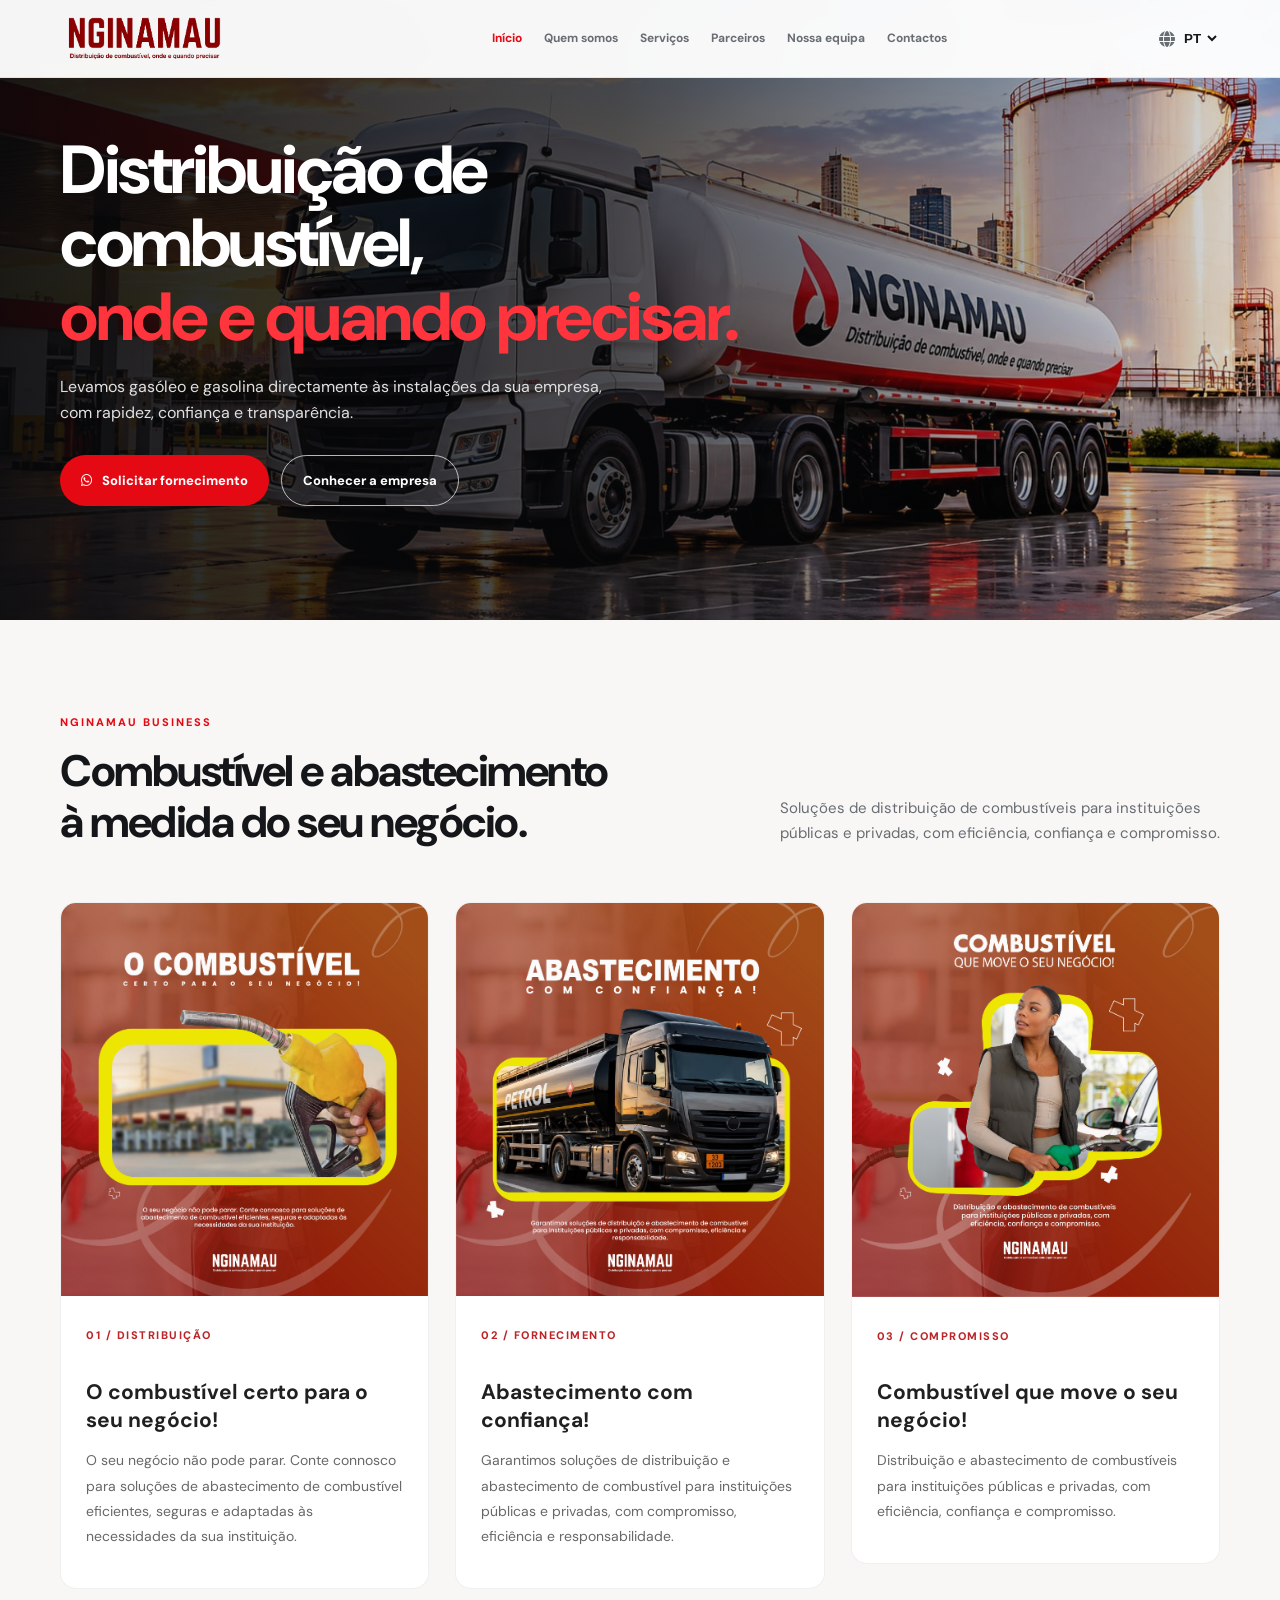
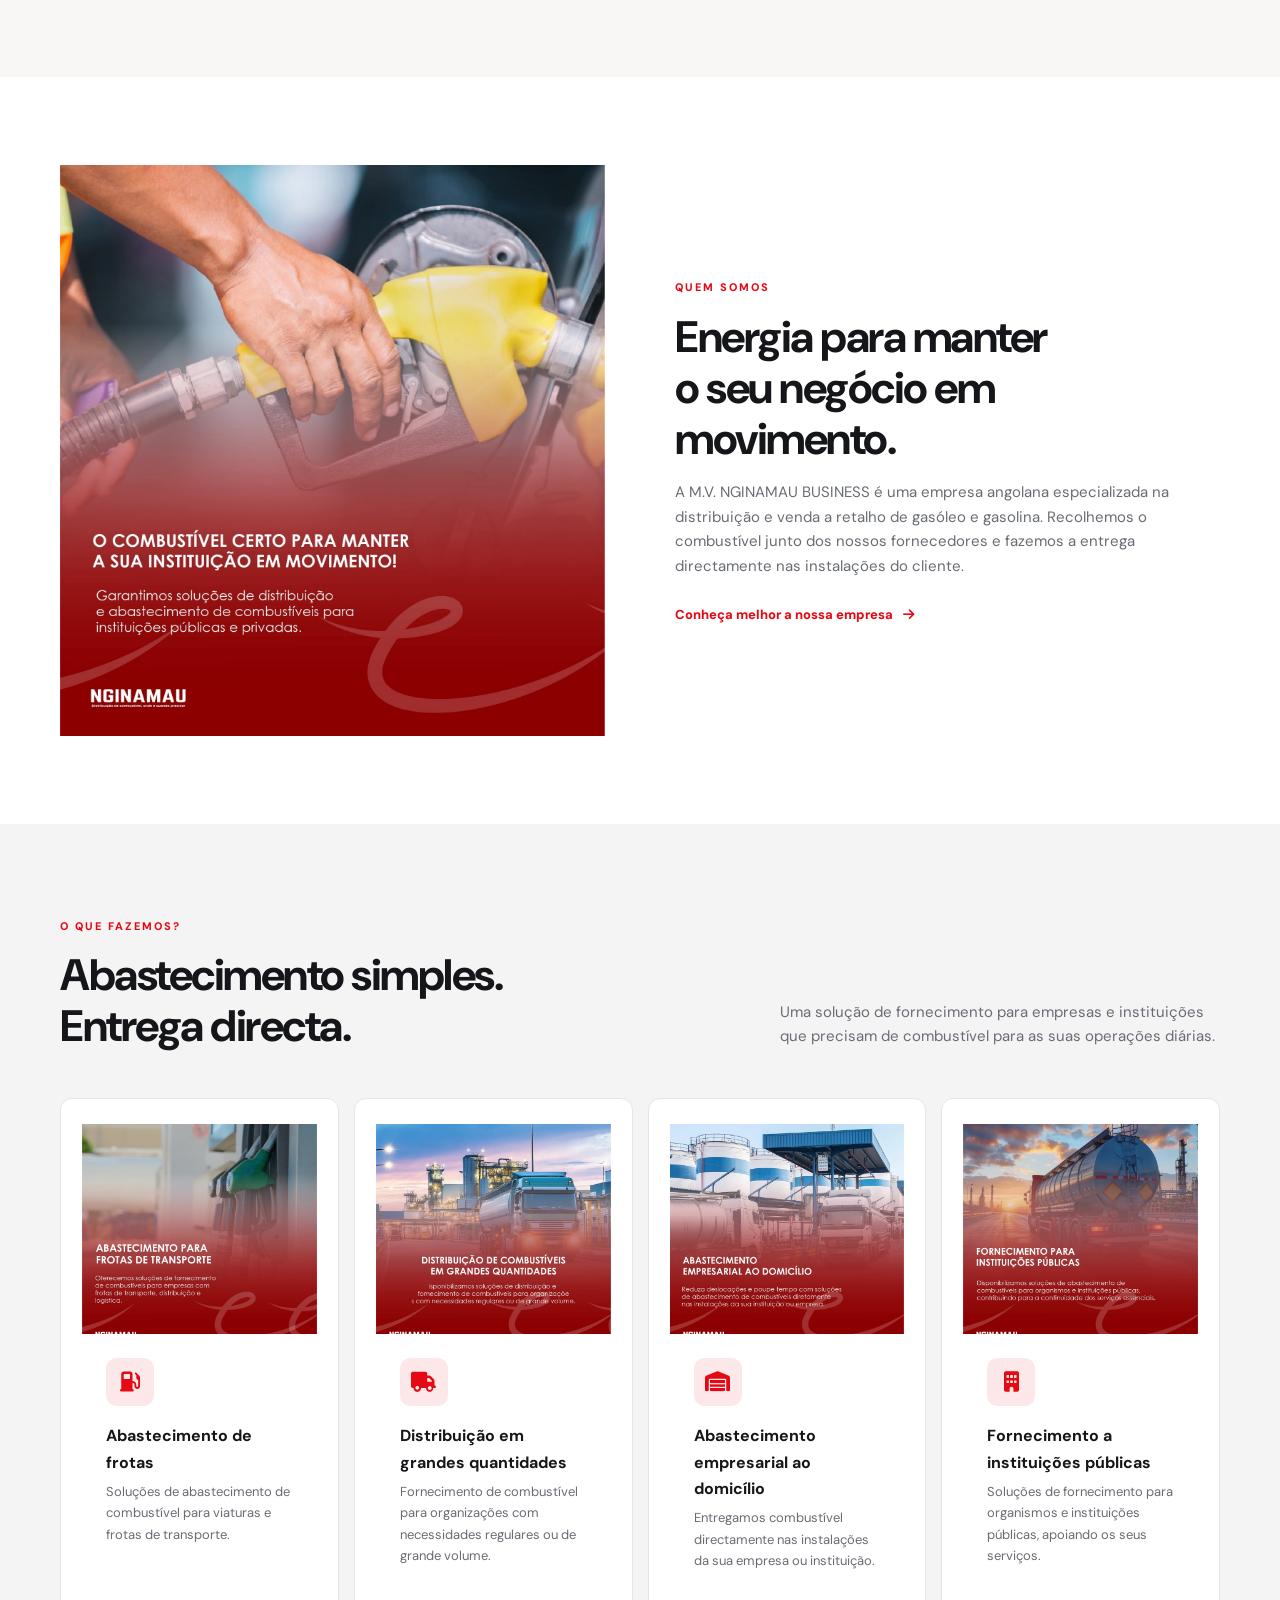
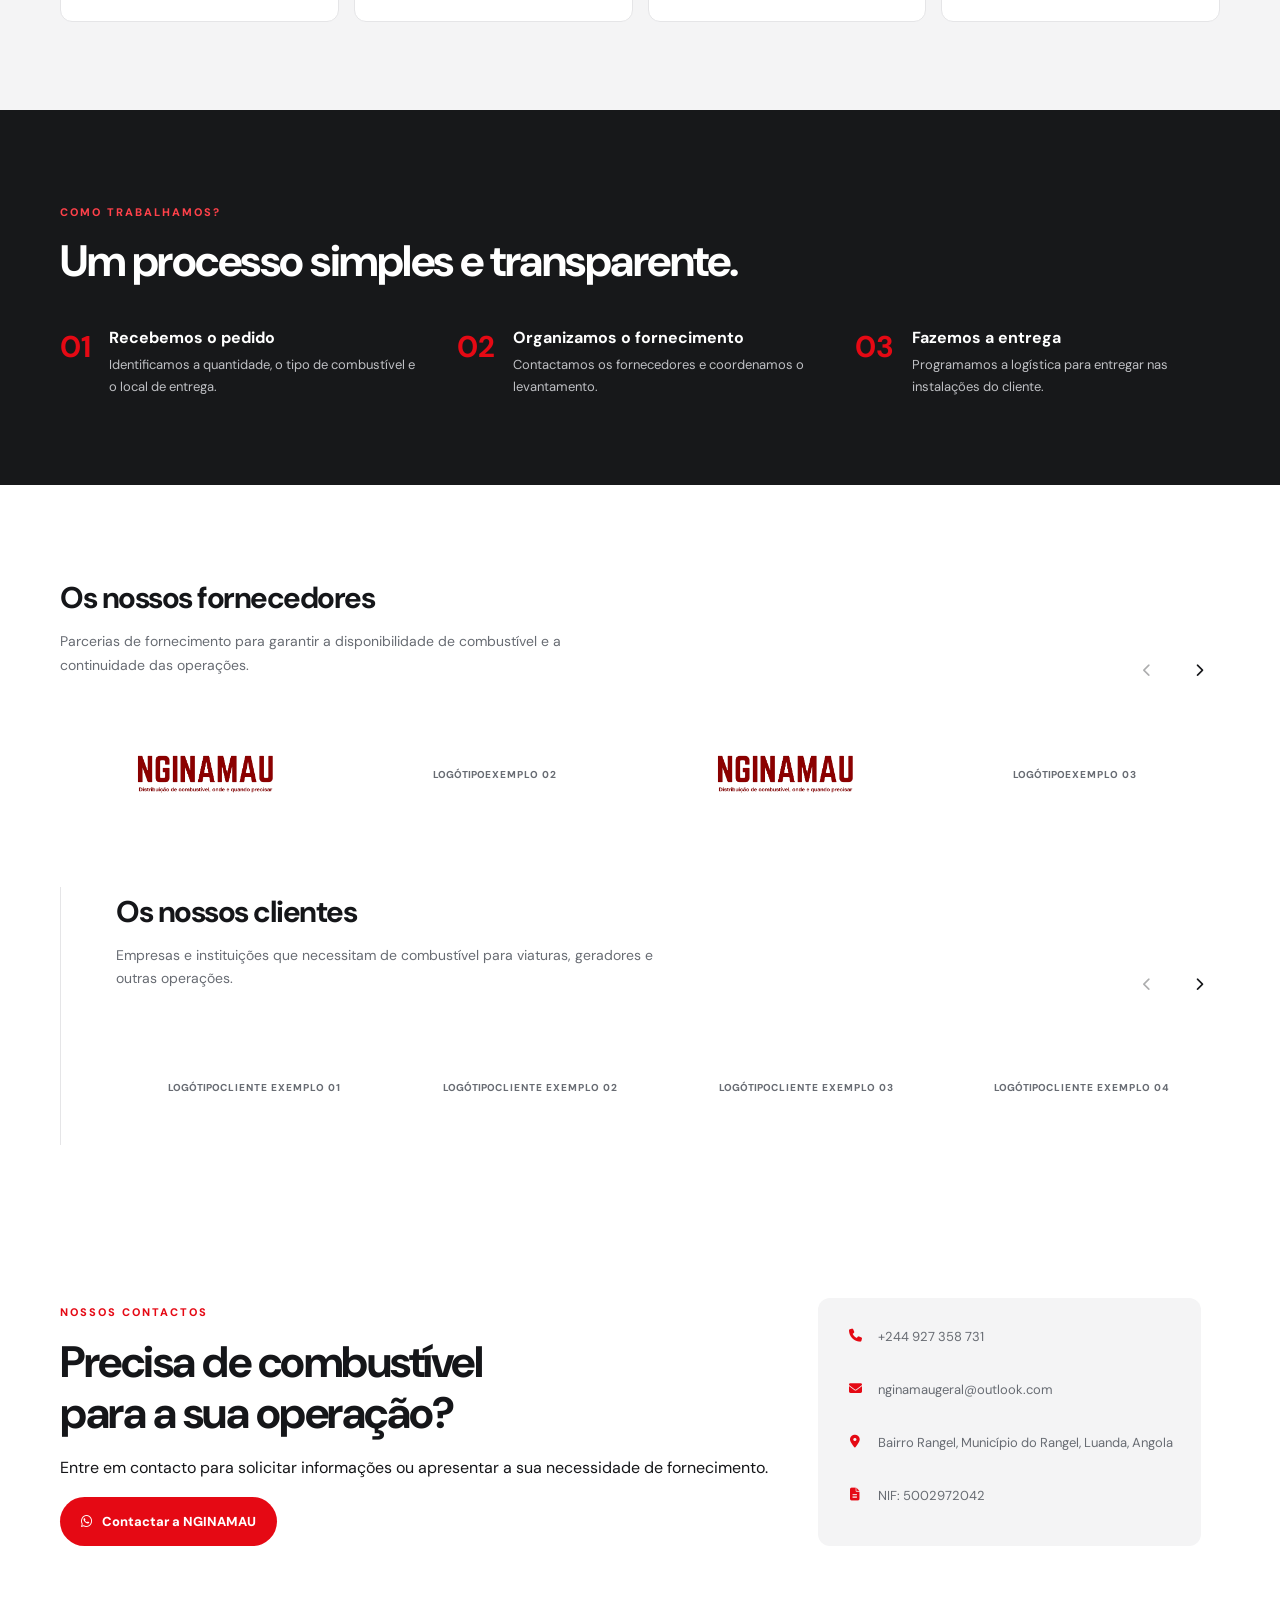
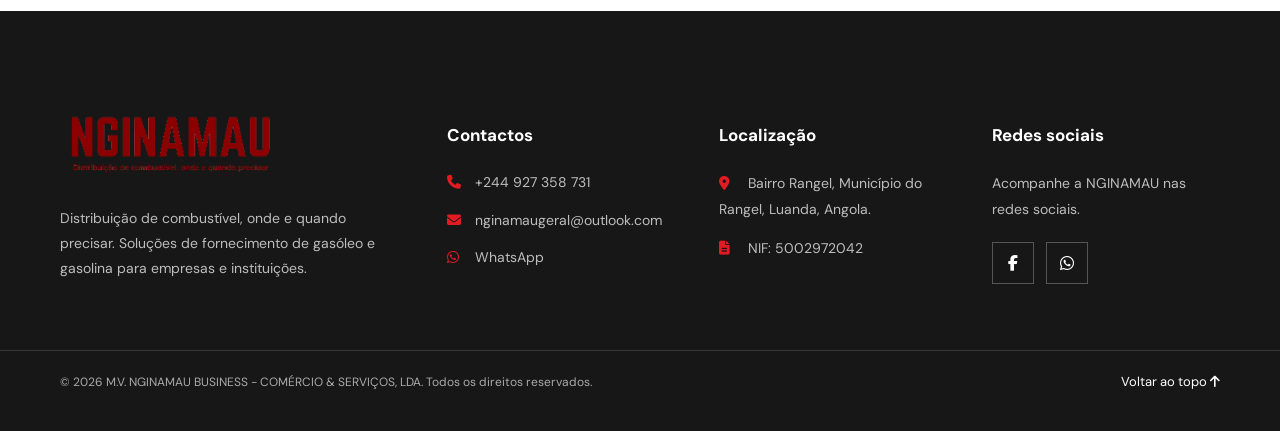
<file: index.html>
<!DOCTYPE html>
<html lang="pt">

<head>
  <meta charset="UTF-8">
  <meta name="viewport" content="width=device-width, initial-scale=1.0">
  <meta name="description" content="NGINAMAU — Distribuição de combustível, onde e quando precisar.">
  <title>NGINAMAU | Início</title>
  <link rel="preconnect" href="https://fonts.googleapis.com">
  <link rel="preconnect" href="https://fonts.gstatic.com" crossorigin>
  <link href="https://fonts.googleapis.com/css2?family=DM+Sans:wght@400;500;600;700;800&display=swap" rel="stylesheet">
  <link rel="stylesheet" href="https://cdnjs.cloudflare.com/ajax/libs/font-awesome/6.7.2/css/all.min.css">
  <link href="https://fonts.googleapis.com/css2?family=Noto+Sans+Arabic:wght@400;500;600;700;800&display=swap"
    rel="stylesheet">
  <link rel="stylesheet" href="css/styles.css">
</head>

<body>
  <div id="site-header"></div>
  <main>
    <section class="hero" id="inicio">
      <div class="hero-shade"></div>
      <div class="container hero-content">
        <h1>Distribuição de combustível,<br><em>onde e quando precisar.</em></h1>
        <p>Levamos gasóleo e gasolina directamente às instalações da sua empresa, com rapidez, confiança e
          transparência.</p>
        <div class="hero-actions">
          <a class="btn btn-red" href="https://wa.me/244927358731" target="_blank" rel="noopener"><i
              class="fa-brands fa-whatsapp"></i> Solicitar fornecimento</a>
          <a class="btn btn-outline" href="sobre.html">Conhecer a empresa</a>
        </div>
      </div>
    </section>

    <section class="section campaigns-section" id="campanhas">
      <div class="container">

        <div class="section-heading campaigns-heading">
          <div>
            <span class="kicker">NGINAMAU BUSINESS</span>
            <h2>Combustível e abastecimento<br>à medida do seu negócio.</h2>
          </div>

          <p>
            Soluções de distribuição de combustíveis para instituições
            públicas e privadas, com eficiência, confiança e compromisso.
          </p>
        </div>

        <div class="campaigns-grid">

          <article class="campaign-card">
            <div class="campaign-image">
              <img src="assets/campanhas/combustivel-certo.jpeg" alt="O combustível certo para o seu negócio"
                loading="lazy">
            </div>

            <div class="campaign-info">
              <span class="campaign-number">01 / DISTRIBUIÇÃO</span>

              <h3>O combustível certo para o seu negócio!</h3>

              <p>
                O seu negócio não pode parar. Conte connosco para
                soluções de abastecimento de combustível eficientes,
                seguras e adaptadas às necessidades da sua instituição.
              </p>
            </div>
          </article>

          <article class="campaign-card">
            <div class="campaign-image">
              <img src="assets/campanhas/abastecimento-confianca.jpeg" alt="Abastecimento com confiança" loading="lazy">
            </div>

            <div class="campaign-info">
              <span class="campaign-number">02 / FORNECIMENTO</span>

              <h3>Abastecimento com confiança!</h3>

              <p>
                Garantimos soluções de distribuição e abastecimento
                de combustível para instituições públicas e privadas,
                com compromisso, eficiência e responsabilidade.
              </p>
            </div>
          </article>

          <article class="campaign-card">
            <div class="campaign-image">
              <img src="assets/campanhas/combustivel-movimento.jpeg" alt="Combustível que move o seu negócio"
                loading="lazy">
            </div>

            <div class="campaign-info">
              <span class="campaign-number">03 / COMPROMISSO</span>

              <h3>Combustível que move o seu negócio!</h3>

              <p>
                Distribuição e abastecimento de combustíveis para
                instituições públicas e privadas, com eficiência,
                confiança e compromisso.
              </p>
            </div>
          </article>

        </div>

      </div>
    </section>

    <section class="section intro-section">
      <div class="container two-col intro-layout">

        <div class="intro-image">
          <img src="assets/institucional/abastecimento.jpeg" alt="Operação de abastecimento de combustível"
            loading="lazy">
        </div>

        <div class="intro-copy">
          <span class="kicker">QUEM SOMOS</span>

          <h2>Energia para manter<br>o seu negócio em movimento.</h2>

          <p>
            A M.V. NGINAMAU BUSINESS é uma empresa angolana
            especializada na distribuição e venda a retalho de
            gasóleo e gasolina. Recolhemos o combustível junto dos
            nossos fornecedores e fazemos a entrega directamente
            nas instalações do cliente.
          </p>

          <a class="text-link" href="sobre.html">
            Conheça melhor a nossa empresa
            <i class="fa-solid fa-arrow-right"></i>
          </a>
        </div>

      </div>
    </section>

    <section class="section soft-section" id="servicos">
      <div class="container">
        <div class="section-heading">
          <div><span class="kicker">O que fazemos?</span>
            <h2>Abastecimento simples.<br>Entrega directa.</h2>
          </div>
          <p>Uma solução de fornecimento para empresas e instituições que precisam de combustível para as suas operações
            diárias.</p>
        </div>
        <div class="cards-grid four">
          <article class="info-card service-card">
            <div class="service-image">
              <img
                src="assets/servicos/frotas.jpeg"
                alt="Abastecimento de combustível para frotas"
                loading="lazy">
            </div>

            <div class="service-content">
              <span class="icon-box">
                <i class="fa-solid fa-gas-pump"></i>
              </span>

              <h3>Abastecimento de frotas</h3>

              <p>
                Soluções de abastecimento de combustível para
                viaturas e frotas de transporte.
              </p>
            </div>
          </article>

          <article class="info-card service-card">
            <div class="service-image">
              <img
                src="assets/servicos/grandes-quantidades.jpeg"
                alt="Distribuição de combustível em grandes quantidades"
                loading="lazy">
            </div>

            <div class="service-content">
              <span class="icon-box">
                <i class="fa-solid fa-truck"></i>
              </span>

              <h3>Distribuição em grandes quantidades</h3>

              <p>
                Fornecimento de combustível para organizações
                com necessidades regulares ou de grande volume.
              </p>
            </div>
          </article>

          <article class="info-card service-card">
            <div class="service-image">
              <img
                src="assets/servicos/abastecimento-domicilio.jpeg"
                alt="Abastecimento empresarial nas instalações do cliente"
                loading="lazy">
            </div>

            <div class="service-content">
              <span class="icon-box">
                <i class="fa-solid fa-warehouse"></i>
              </span>

              <h3>Abastecimento empresarial ao domicílio</h3>

              <p>
                Entregamos combustível directamente nas
                instalações da sua empresa ou instituição.
              </p>
            </div>
          </article>

          <article class="info-card service-card">
            <div class="service-image">
              <img
                src="assets/servicos/instituicoes-publicas.jpeg"
                alt="Transporte de combustível para instituições públicas"
                loading="lazy">
            </div>

            <div class="service-content">
              <span class="icon-box">
                <i class="fa-solid fa-building"></i>
              </span>

              <h3>Fornecimento a instituições públicas</h3>

              <p>
                Soluções de fornecimento para organismos
                e instituições públicas, apoiando os seus serviços.
              </p>
            </div>
          </article>

        </div>
      </div>
    </section>

    <section class="section process-section">
      <div class="container">
        <span class="kicker kicker-light">Como trabalhamos?</span>
        <h2>Um processo simples e transparente.</h2>
        <div class="steps-grid">
          <article><b>01</b>
            <div>
              <h3>Recebemos o pedido</h3>
              <p>Identificamos a quantidade, o tipo de combustível e o local de entrega.</p>
            </div>
          </article>
          <article><b>02</b>
            <div>
              <h3>Organizamos o fornecimento</h3>
              <p>Contactamos os fornecedores e coordenamos o levantamento.</p>
            </div>
          </article>
          <article><b>03</b>
            <div>
              <h3>Fazemos a entrega</h3>
              <p>Programamos a logística para entregar nas instalações do cliente.</p>
            </div>
          </article>
        </div>
      </div>
    </section>


    <section class="section partners-section" id="parceiros">
      <div class="container">
        <div class="partner-panel">
          <div class="carousel-heading">
            <div>
              <h2>Os nossos fornecedores</h2>
              <p>
                Parcerias de fornecimento para garantir a disponibilidade
                de combustível e a continuidade das operações.
              </p>
            </div>

            <div class="carousel-controls">
              <button class="carousel-btn" data-prev aria-label="Anterior">
                <i class="fa-solid fa-chevron-left"></i>
              </button>

              <button class="carousel-btn" data-next aria-label="Seguinte">
                <i class="fa-solid fa-chevron-right"></i>
              </button>
            </div>
          </div>

          <div class="logo-carousel" data-autoplay="true">
            <div class="logo-carousel-viewport">
              <div class="logo-carousel-track">

                <div class="logo-placeholder">
                  <img src="assets/logo.png" alt="Fornecedor demonstrativo">
                </div>

                <div class="logo-placeholder">
                  LOGÓTIPO<br><small>EXEMPLO 02</small>
                </div>

                <div class="logo-placeholder">
                  <img src="assets/logo.png" alt="Fornecedor demonstrativo">
                </div>

                <div class="logo-placeholder">
                  LOGÓTIPO<br><small>EXEMPLO 03</small>
                </div>

                <div class="logo-placeholder">
                  LOGÓTIPO<br><small>EXEMPLO 04</small>
                </div>

                <div class="logo-placeholder">
                  LOGÓTIPO<br><small>EXEMPLO 05</small>
                </div>
              </div>
            </div>
          </div>
        </div>

        <div class="partner-panel clients-panel">
          <div class="carousel-heading">
            <div>
              <h2>Os nossos clientes</h2>
              <p>
                Empresas e instituições que necessitam de combustível
                para viaturas, geradores e outras operações.
              </p>
            </div>

            <div class="carousel-controls">
              <button class="carousel-btn" data-prev aria-label="Anterior">
                <i class="fa-solid fa-chevron-left"></i>
              </button>

              <button class="carousel-btn" data-next aria-label="Seguinte">
                <i class="fa-solid fa-chevron-right"></i>
              </button>
            </div>
          </div>

          <div class="logo-carousel" data-autoplay="false">
            <div class="logo-carousel-viewport">
              <div class="logo-carousel-track">

                <div class="logo-placeholder">
                  LOGÓTIPO<br><small>CLIENTE EXEMPLO 01</small>
                </div>

                <div class="logo-placeholder">
                  LOGÓTIPO<br><small>CLIENTE EXEMPLO 02</small>
                </div>

                <div class="logo-placeholder">
                  LOGÓTIPO<br><small>CLIENTE EXEMPLO 03</small>
                </div>

                <div class="logo-placeholder">
                  LOGÓTIPO<br><small>CLIENTE EXEMPLO 04</small>
                </div>

                <div class="logo-placeholder">
                  <img src="assets/logo.png" alt="Fornecedor demonstrativo">
                </div>
              </div>
            </div>
          </div>
        </div>
      </div>
    </section>


    <section class="contact-cta section" id="contactos">
      <div class="container contact-grid">
        <div class="contact-kicker">
          <span class="kicker" data-i18n="contactKicker">NOSSOS CONTACTOS</span>
          <h2 data-i18n="contactTitle">Precisa de combustível<br>para a sua operação?</h2>
          <p data-i18n="contactText">Entre em contacto para solicitar informações ou apresentar a sua necessidade de
            fornecimento.
          </p>
          <a class="btn btn-red" href="https://wa.me/244927358731" target="_blank" rel="noopener">
            <i class="fa-brands fa-whatsapp"></i>
            <span data-i18n="contactButton">Contactar a NGINAMAU</span>
          </a>
        </div>
        <div class="contact-details">
          <a href="tel:+244927358731"><i class="fa-solid fa-phone"></i><span>+244 927 358 731</span></a>
          <a href="mailto:nginamaugeral@outlook.com"><i
              class="fa-solid fa-envelope"></i><span>nginamaugeral@outlook.com</span></a>
          <div><i class="fa-solid fa-location-dot"></i><span data-i18n="address">Bairro Rangel, Município do Rangel,
              Luanda, Angola</span></div>
          <div><i class="fa-solid fa-file-lines"></i><span>NIF: 5002972042</span></div>
        </div>
      </div>
    </section>

  </main>
  <div id="site-footer"></div>
  <script src="js/layout.js"></script>
  <script src="js/main.js"></script>
  <script src="js/partners-carrossel.js"></script>
</body>

</html>
</file>
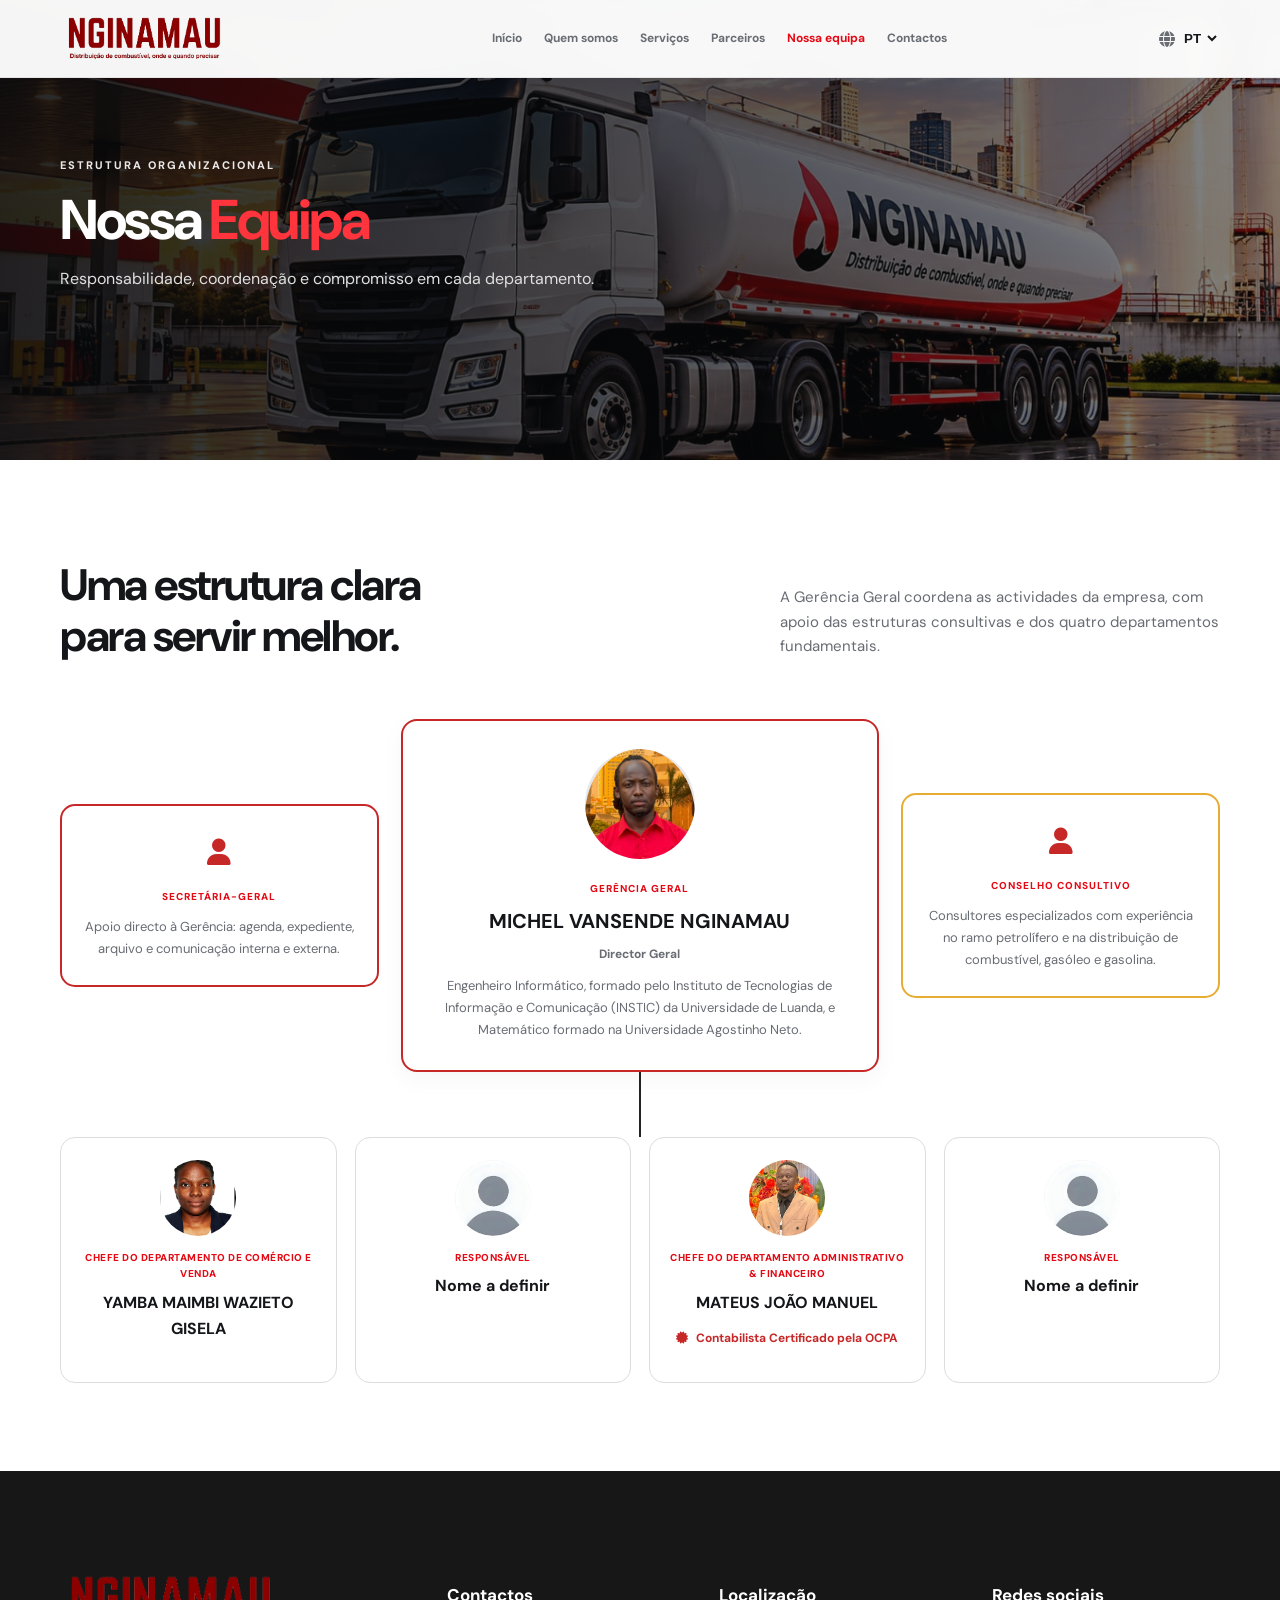
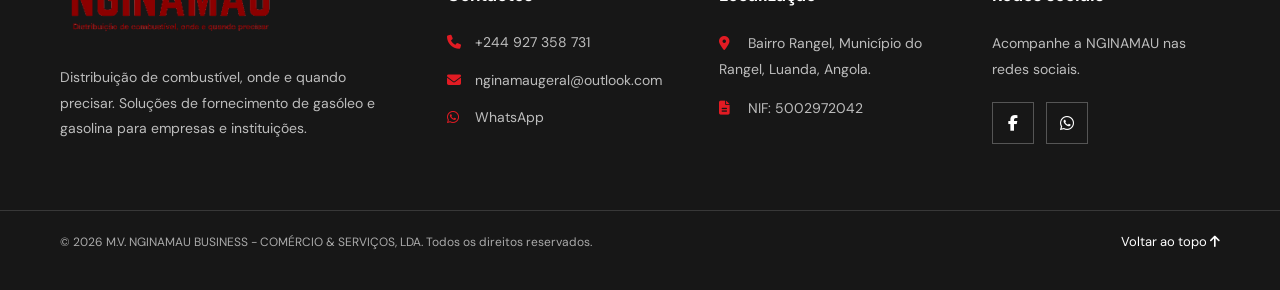
<file: equipa.html>
<!DOCTYPE html>
<html lang="pt">

<head>
  <meta charset="UTF-8">
  <meta name="viewport" content="width=device-width, initial-scale=1.0">
  <meta name="description" content="Conheça a estrutura organizacional da NGINAMAU.">
  <title>Nossa Equipa | NGINAMAU</title>

  <link rel="preconnect" href="https://fonts.googleapis.com">
  <link rel="preconnect" href="https://fonts.gstatic.com" crossorigin>
  <link href="https://fonts.googleapis.com/css2?family=DM+Sans:wght@400;500;600;700;800&display=swap" rel="stylesheet">

  <link rel="stylesheet" href="https://cdnjs.cloudflare.com/ajax/libs/font-awesome/6.7.2/css/all.min.css">
  <link href="https://fonts.googleapis.com/css2?family=Noto+Sans+Arabic:wght@400;500;600;700;800&display=swap" rel="stylesheet">
  <link rel="stylesheet" href="css/styles.css">
</head>

<body>

  <div id="site-header"></div>

  <main>

    <section class="page-hero team-hero">
      <div class="page-hero-shade"></div>

      <div class="container page-hero-content">
        <span class="eyebrow">ESTRUTURA ORGANIZACIONAL</span>
        <h1>Nossa <em>Equipa</em></h1>
        <p>Responsabilidade, coordenação e compromisso em cada departamento.</p>
      </div>
    </section>

    <section class="section">
      <div class="container">

        <div class="section-heading">
          <div>
            <h2>Uma estrutura clara<br>para servir melhor.</h2>
          </div>

          <p>
            A Gerência Geral coordena as actividades da empresa,
            com apoio das estruturas consultivas e dos quatro
            departamentos fundamentais.
          </p>
        </div>

        <div class="org-chart-new">

          <div class="org-leadership">

            <article class="org-support-card secretary-card">
                <span class="org-support-icon">
                  <i class="fa-solid fa-user"></i>
              </span>

              <span class="role-label">SECRETÁRIA-GERAL</span>

              <p>
                Apoio directo à Gerência: agenda, expediente,
                arquivo e comunicação interna e externa.
              </p>
            </article>

            <article class="team-person org-manager-card">

              <div class="team-photo">
                <img
                  src="assets/membros/michel-gerente.png"
                  alt="Michel Vansende Nginamau">
              </div>

              <div class="manager-info">
                <span class="role-label">GERÊNCIA GERAL</span>

                <h3>MICHEL VANSENDE NGINAMAU</h3>

                <p class="manager-position">
                  <strong>Director Geral</strong>
                </p>

                <p class="manager-bio">
                  Engenheiro Informático, formado pelo
                  Instituto de Tecnologias de Informação e Comunicação
                  (INSTIC) da Universidade de Luanda, e
                  Matemático formado na Universidade Agostinho Neto.
                </p>
              </div>

            </article>

            <article class="org-support-card council-card">
              <span class="org-support-icon">
                <i class="fa-solid fa-user"></i>
              </span>

              <span class="role-label">CONSELHO CONSULTIVO</span>

              <p>
                Consultores especializados com experiência no ramo
                petrolífero e na distribuição de combustível,
                gasóleo e gasolina.
              </p>
            </article>

          </div>

          <div class="org-main-connector">
            <span></span>
          </div>

          <div class="org-departments">

            <article class="department-person">

              <div class="department-content">
                <div class="team-photo">
                  <img
                    src="assets/membros/yamba-vendas.png"
                    alt="Mateus Manuel">
                </div>

                <span class="role-label">CHEFE DO DEPARTAMENTO DE COMÉRCIO E VENDA</span>

                <h3>YAMBA MAIMBI WAZIETO GISELA</h3>

              </div>
            </article>

            <article class="department-person">

              <div class="department-content">
                <div class="team-photo">
                  <img
                    src="assets/membros/sem-fundo.png"
                    alt="">
                </div>

                <span class="role-label">RESPONSÁVEL</span>

                <h3>Nome a definir</h3>

              </div>
            </article>

            <article class="department-person department-highlight">

              <div class="department-content">

                <div class="team-photo">
                  <img
                    src="assets/membros/mateus-contabilista.png"
                    alt="Mateus Manuel">
                </div>

                <span class="role-label">CHEFE DO DEPARTAMENTO ADMINISTRATIVO & FINANCEIRO</span>

                <h3>MATEUS JOÃO MANUEL</h3>

                <p class="team-qualification">
                  <i class="fa-solid fa-certificate"></i>
                  Contabilista Certificado pela OCPA
                </p>

              </div>
            </article>

            <!-- QUALIDADE E SEGURANÇA -->

            <article class="department-person">

              <div class="department-content">
                <div class="team-photo">
                  <img
                    src="assets/membros/sem-fundo.png"
                    alt="">
                </div>

                <span class="role-label">RESPONSÁVEL</span>

                <h3>Nome a definir</h3>

              </div>
            </article>

          </div>

        </div>

      </div>
    </section>

  </main>

  <div id="site-footer"></div>

  <script src="js/layout.js"></script>
  <script src="js/main.js"></script>

</body>
</html>
</file>
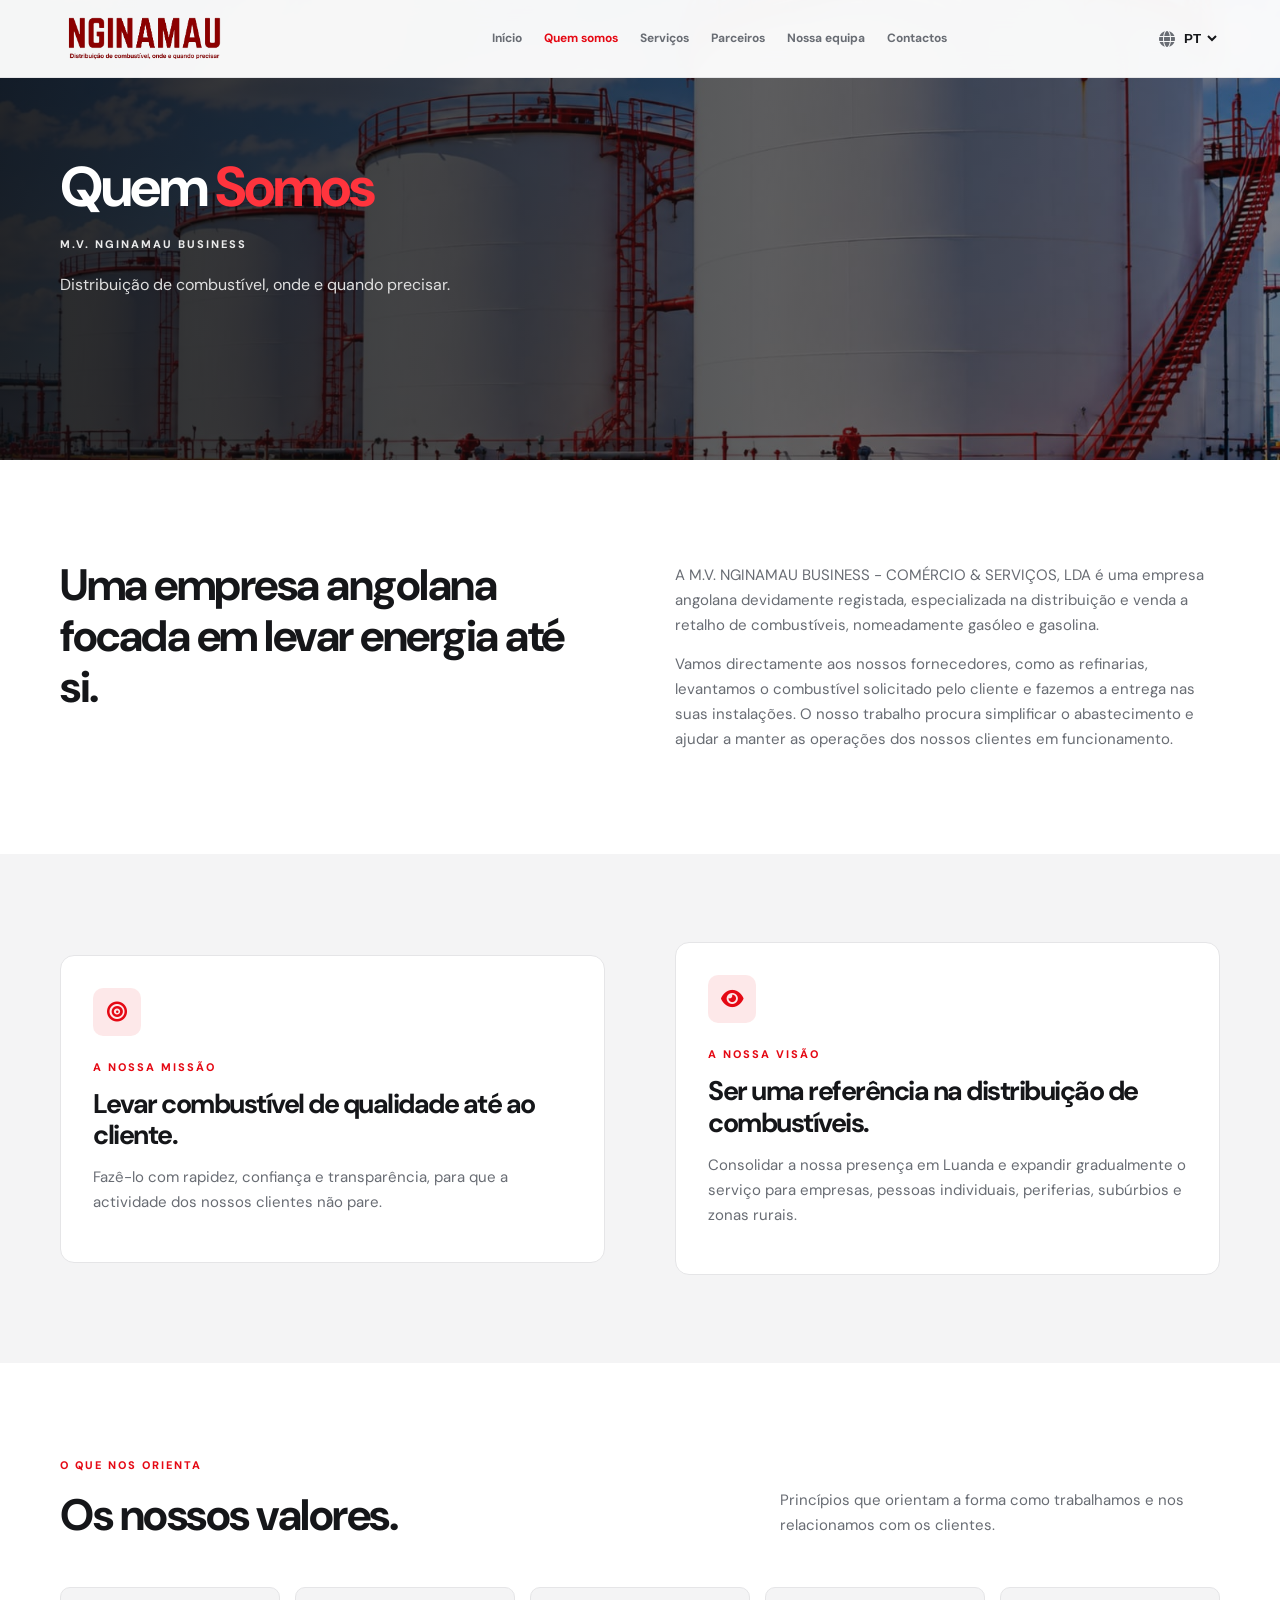
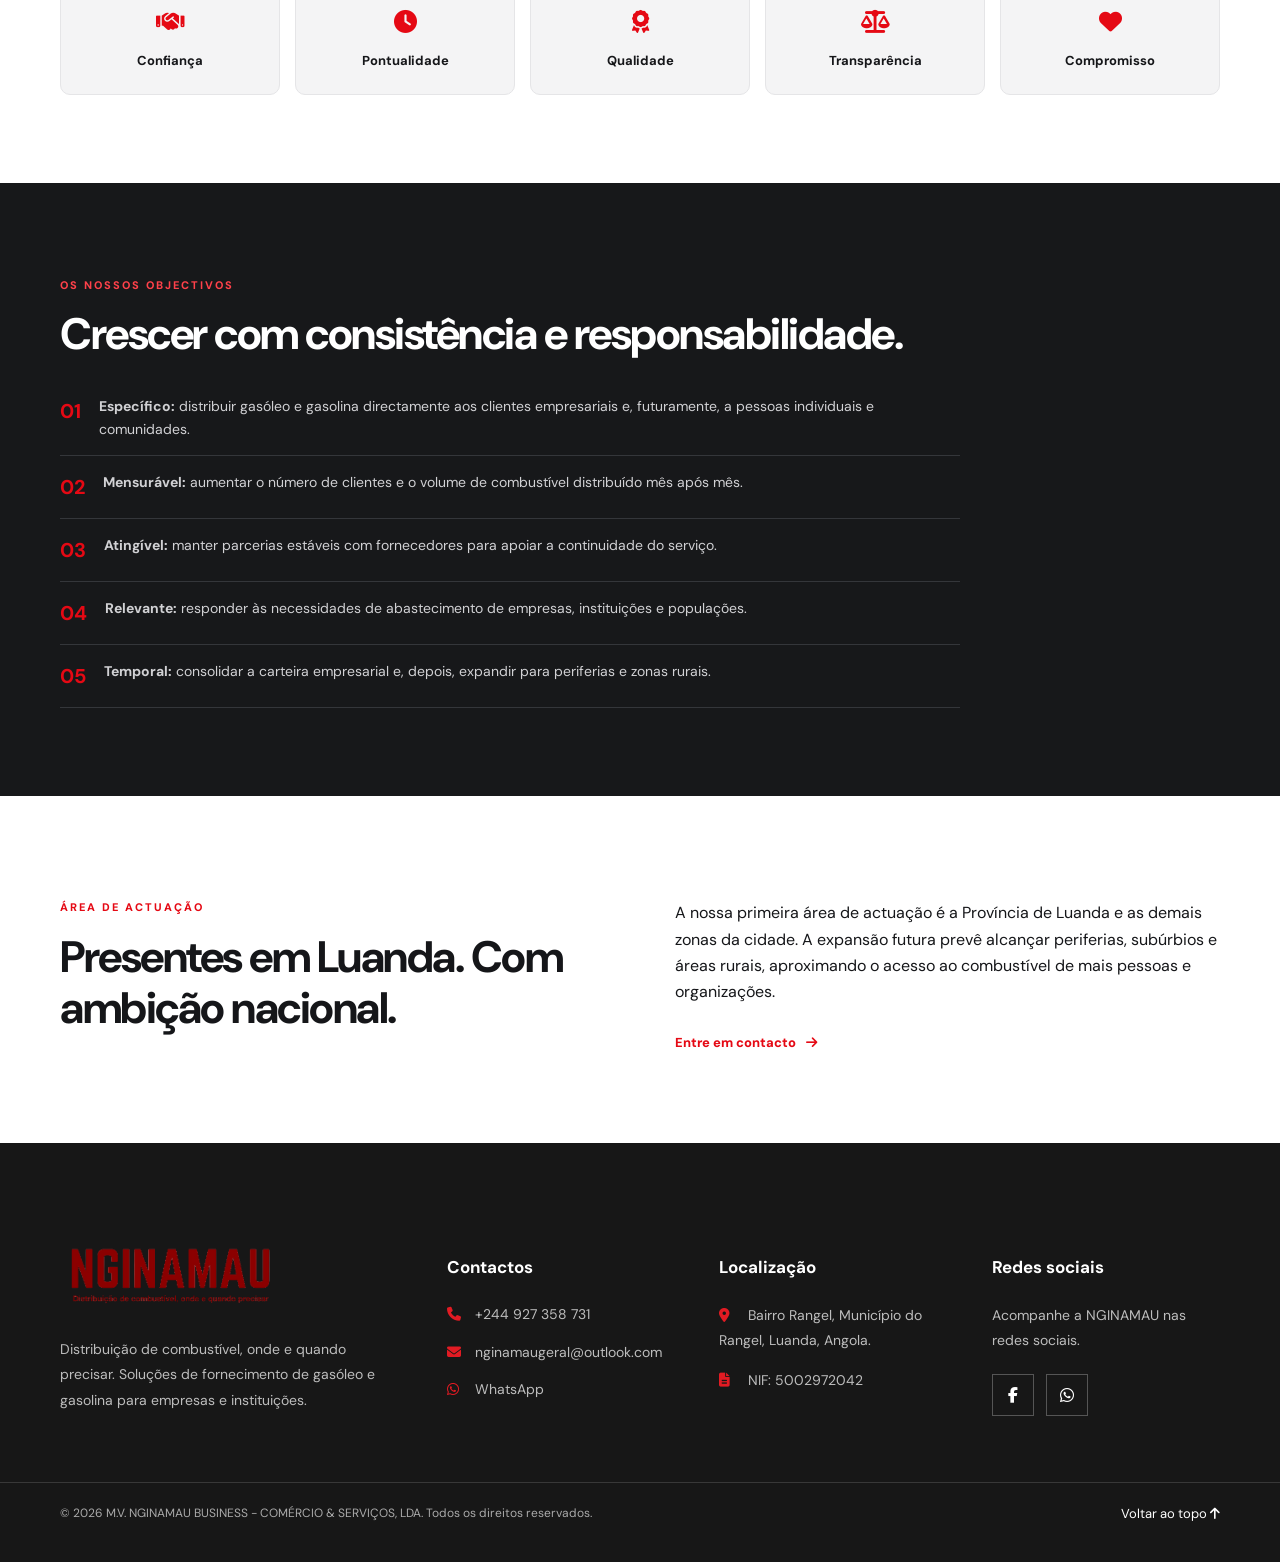
<file: sobre.html>
<!DOCTYPE html>
<html lang="pt">

<head>
  <meta charset="UTF-8">
  <meta name="viewport" content="width=device-width, initial-scale=1.0">
  <meta name="description" content="Conheça a NGINAMAU, empresa angolana de distribuição de combustíveis.">
  <title>Quem Somos | NGINAMAU</title>
  <link rel="preconnect" href="https://fonts.googleapis.com">
  <link rel="preconnect" href="https://fonts.gstatic.com" crossorigin>
  <link href="https://fonts.googleapis.com/css2?family=DM+Sans:wght@400;500;600;700;800&display=swap" rel="stylesheet">
  <link rel="stylesheet" href="https://cdnjs.cloudflare.com/ajax/libs/font-awesome/6.7.2/css/all.min.css">
  <link href="https://fonts.googleapis.com/css2?family=Noto+Sans+Arabic:wght@400;500;600;700;800&display=swap" rel="stylesheet">
  <link rel="stylesheet" href="css/styles.css">
</head>

<body>
  <div id="site-header"></div>
  <main>
    <section class="page-hero about-hero">
      <div class="page-hero-shade"></div>
      <div class="container page-hero-content">
        <h1>Quem <em>Somos</em></h1>
        <span class="eyebrow">M.V. NGINAMAU BUSINESS</span>
        <p>Distribuição de combustível, onde e quando precisar.</p>
      </div>
    </section>
    <section class="section">
      <div class="container two-col about-main">
        <div>
          <h2>Uma empresa angolana focada em levar energia até si.</h2>
        </div>
        <div>
          <p>A M.V. NGINAMAU BUSINESS - COMÉRCIO & SERVIÇOS, LDA é uma empresa angolana devidamente registada,
            especializada na distribuição e venda a retalho de combustíveis, nomeadamente gasóleo e gasolina.</p>
          <p>Vamos directamente aos nossos fornecedores, como as refinarias, levantamos o combustível solicitado pelo
            cliente e fazemos a entrega nas suas instalações. O nosso trabalho procura simplificar o abastecimento e
            ajudar a manter as operações dos nossos clientes em funcionamento.</p>
        </div>
      </div>
    </section>
    <section class="section soft-section">
      <div class="container two-col">
        <article class="statement-card"><span class="icon-box"><i class="fa-solid fa-bullseye"></i></span><span
            class="kicker">A nossa missão</span>
          <h2>Levar combustível de qualidade até ao cliente.</h2>
          <p>Fazê-lo com rapidez, confiança e transparência, para que a actividade dos nossos clientes não pare.</p>
        </article>
        <article class="statement-card"><span class="icon-box"><i class="fa-solid fa-eye"></i></span><span
            class="kicker">A nossa visão</span>
          <h2>Ser uma referência na distribuição de combustíveis.</h2>
          <p>Consolidar a nossa presença em Luanda e expandir gradualmente o serviço para empresas, pessoas individuais,
            periferias, subúrbios e zonas rurais.</p>
        </article>
      </div>
    </section>
    <section class="section">
      <div class="container">
        <div class="section-heading">
          <div><span class="kicker">O que nos orienta</span>
            <h2>Os nossos valores.</h2>
          </div>
          <p>Princípios que orientam a forma como trabalhamos e nos relacionamos com os clientes.</p>
        </div>
        <div class="cards-grid five">
          <article class="value-card"><i class="fa-solid fa-handshake"></i>
            <h3>Confiança</h3>
          </article>
          <article class="value-card"><i class="fa-solid fa-clock"></i>
            <h3>Pontualidade</h3>
          </article>
          <article class="value-card"><i class="fa-solid fa-award"></i>
            <h3>Qualidade</h3>
          </article>
          <article class="value-card"><i class="fa-solid fa-scale-balanced"></i>
            <h3>Transparência</h3>
          </article>
          <article class="value-card"><i class="fa-solid fa-heart"></i>
            <h3>Compromisso</h3>
          </article>
        </div>
      </div>
    </section>
    <section class="section process-section">
      <div class="container"><span class="kicker kicker-light">Os nossos objectivos</span>
        <h2>Crescer com consistência e responsabilidade.</h2>
        <div class="objective-list">
          <div><b>01</b>
            <p><strong>Específico:</strong> distribuir gasóleo e gasolina directamente aos clientes empresariais e,
              futuramente, a pessoas individuais e comunidades.</p>
          </div>
          <div><b>02</b>
            <p><strong>Mensurável:</strong> aumentar o número de clientes e o volume de combustível distribuído mês após
              mês.</p>
          </div>
          <div><b>03</b>
            <p><strong>Atingível:</strong> manter parcerias estáveis com fornecedores para apoiar a continuidade do
              serviço.</p>
          </div>
          <div><b>04</b>
            <p><strong>Relevante:</strong> responder às necessidades de abastecimento de empresas, instituições e
              populações.</p>
          </div>
          <div><b>05</b>
            <p><strong>Temporal:</strong> consolidar a carteira empresarial e, depois, expandir para periferias e zonas
              rurais.</p>
          </div>
        </div>
      </div>
    </section>
    <section class="section">
      <div class="container two-col">
        <div><span class="kicker">Área de actuação</span>
          <h2>Presentes em Luanda. Com ambição nacional.</h2>
        </div>
        <div>
          <p>A nossa primeira área de actuação é a Província de Luanda e as demais zonas da cidade. A expansão futura
            prevê alcançar periferias, subúrbios e áreas rurais, aproximando o acesso ao combustível de mais pessoas e
            organizações.</p><a class="text-link" href="index.html#contactos">Entre em contacto <i
              class="fa-solid fa-arrow-right"></i></a>
        </div>
      </div>
    </section>
  </main>
  <div id="site-footer"></div>
  <script src="js/layout.js"></script>
  <script src="js/main.js"></script>
</body>

</html>
</file>
<file: css/styles.css>
* {
    box-sizing: border-box
}

:root {
    --red: #e50914;
    --red2: #b80710;
    --ink: #151619;
    --muted: #686c73;
    --paper: #fff;
    --soft: #f4f4f5;
    --line: #e5e5e7;
    --header: rgba(255, 255, 255, .96)
}

body.dark {
    --ink: #f4f4f5;
    --muted: #b7bac1;
    --paper: #151619;
    --soft: #202226;
    --line: #33363b;
    --header: rgba(21, 22, 25, .96)
}

html {
    scroll-behavior: smooth;
    scroll-padding-top: 80px
}

body {
    margin: 0;
    font-family: "DM Sans", Arial, sans-serif;
    color: var(--ink);
    background: var(--paper);
    line-height: 1.65
}

a {
    color: inherit;
    text-decoration: none
}

.container {
    width: min(1160px, calc(100% - 48px));
    margin: auto
}

.site-header {
    width: 100%;
    height: 78px;
    padding: 0 max(24px, calc((100vw - 1160px)/2));
    display: flex;
    align-items: center;
    justify-content: space-between;
    gap: 24px;
    background: var(--header);
    border-bottom: 1px solid var(--line);
    position: fixed;
    top: 0;
    z-index: 50;
    backdrop-filter: blur(12px)
}

.brand {
    display: flex;
    align-items: center;
    flex-shrink: 0;
    text-decoration: none;
}

.brand-mark {
    display: block;
    width: 220px;
    height: auto;
    max-height: 62px;
    object-fit: contain;
    object-position: left center;
    border-radius: 0;
    background: transparent;
    color: inherit;
    flex-shrink: 0;
}

@media (max-width: 760px) {
    .brand-mark {
        width: 165px;
        max-height: 48px;
    }
}

@media (max-width: 380px) {
    .brand-mark {
        width: 140px;
        max-height: 42px;
    }
}

/* Imagem de fundo do Hero */
.hero {
  position: relative;
  overflow: hidden;
}

.hero-background {
  position: absolute;
  inset: 0;
  width: 100%;
  height: 100%;
  object-fit: cover;
  object-position: center;
  z-index: 0;
}

.hero-shade {
  position: absolute;
  inset: 0;
  z-index: 1;
}

.hero-content {
  position: relative;
  z-index: 2;
}

/* Imagem da apresentação institucional */
.intro-image {
  width: 100%;
  min-height: 350px;
  overflow: hidden;
}

.intro-image img {
  display: block;
  width: 100%;
  height: 100%;
  min-height: 350px;
  object-fit: cover;
}

/* Imagens dos serviços */
.service-card {
  padding: 0;
  overflow: hidden;
}

.service-image {
  width: 100%;
  height: 210px;
  overflow: hidden;
}

.service-image img {
  display: block;
  width: 100%;
  height: 100%;
  object-fit: cover;
  transition: transform 0.4s ease;
}

.service-card:hover .service-image img {
  transform: scale(1.04);
}

.service-content {
  padding: 24px;
}

.service-content h3 {
  margin-top: 16px;
}

/* Responsividade */
@media (max-width: 768px) {
  .intro-image,
  .intro-image img {
    min-height: 250px;
  }

  .service-image {
    height: 200px;
  }
}

@media (max-width: 480px) {
  .service-image {
    height: 180px;
  }

  .service-content {
    padding: 18px;
  }
}

.main-nav {
    display: flex;
    gap: 22px;
    align-items: center
}

.main-nav a {
    font-size: 12px;
    font-weight: 700;
    color: var(--muted)
}

.main-nav a:hover,
.main-nav a.active {
    color: var(--red)
}

.header-actions {
    display: flex;
    align-items: center;
    gap: 12px
}

.language-picker {
    display: flex;
    gap: 5px;
    align-items: center;
    color: var(--muted)
}

.language-picker select {
    border: 0;
    background: transparent;
    color: var(--ink);
    font-weight: 700
}

.theme-toggle,
.menu-toggle {
    width: 36px;
    height: 36px;
    border: 1px solid var(--line);
    border-radius: 50%;
    background: var(--soft);
    color: var(--ink);
    cursor: pointer
}

.menu-toggle {
    display: none
}

.hero {
    min-height: 620px;
    display: flex;
    align-items: center;
    position: relative;
    color: white;
    background: #151619 url("../assets/hero.jpeg") center 55%/cover no-repeat
}

.hero-shade,
.page-hero-shade {
    position: absolute;
    inset: 0;
    background: linear-gradient(90deg, rgba(7, 8, 10, .92), rgba(7, 8, 10, .70) 48%, rgba(7, 8, 10, .12))
}

.hero-content,
.page-hero-content {
    position: relative;
    z-index: 1;
    padding: 90px 0
}

.eyebrow,
.kicker {
    font-size: 11px;
    font-weight: 800;
    letter-spacing: 2px;
    text-transform: uppercase;
    color: var(--red)
}

.eyebrow {
    color: #fff;
    opacity: .9
}

.hero h1,
.page-hero h1 {
    font-size: clamp(42px, 5.5vw, 68px);
    line-height: 1.08;
    letter-spacing: -2.5px;
    max-width: 760px;
    margin: 20px 0
}

.hero h1 em,
.page-hero h1 em {
    font-style: normal;
    color: #ff343d
}

.hero-content>p,
.page-hero-content>p {
    font-size: 16px;
    color: #e0e0e0;
    max-width: 550px
}

.hero-actions {
    display: flex;
    gap: 12px;
    flex-wrap: wrap;
    margin-top: 28px
}

.btn {
    display: inline-flex;
    align-items: center;
    justify-content: center;
    gap: 10px;
    padding: 14px 21px;
    border-radius: 28px;
    font-size: 13px;
    font-weight: 800;
    transition: .2s
}

.btn:hover {
    transform: translateY(-2px)
}

.btn-red {
    background: var(--red);
    color: #fff
}

.btn-red:hover {
    background: var(--red2)
}

.btn-outline {
    border: 1px solid rgba(255, 255, 255, .7);
    color: #fff
}

.hero-caption {
    margin-top: 36px;
    font-size: 12px;
    color: #eee;
    display: flex;
    gap: 10px;
    align-items: center
}

.hero-caption i {
    color: #ff343d
}

.section {
    padding: 88px 0
}

.two-col {
    display: grid;
    grid-template-columns: 1fr 1fr;
    gap: 70px;
    align-items: center
}

.intro-section h2,
.section h2 {
    font-size: clamp(30px, 3.6vw, 44px);
    line-height: 1.16;
    letter-spacing: -1.5px;
    margin: 12px 0
}

.intro-copy p,
.section-heading>p,
.partner-panel>p,
.team-preview p,
.reach-content p,
.about-main p,
.statement-card p {
    color: var(--muted);
    font-size: 15px
}

.text-link {
    color: var(--red);
    font-weight: 800;
    font-size: 13px;
    display: inline-flex;
    gap: 10px;
    align-items: center;
    margin-top: 10px
}

.soft-section {
    background: var(--soft)
}

.section-heading {
    display: grid;
    grid-template-columns: 1fr 1fr;
    align-items: end;
    gap: 60px;
    margin-bottom: 34px
}

.section-heading>p {
    max-width: 440px;
    justify-self: end
}

.cards-grid {
    display: grid;
    gap: 15px
}

.cards-grid.four {
    grid-template-columns: repeat(4, 1fr)
}

.cards-grid.five {
    grid-template-columns: repeat(5, 1fr)
}

.info-card {
    background: var(--paper);
    border: 1px solid var(--line);
    border-radius: 12px;
    padding: 25px 21px
}

.icon-box {
    width: 48px;
    height: 48px;
    display: grid;
    place-items: center;
    background: rgba(229, 9, 20, .09);
    color: var(--red);
    border-radius: 10px;
    font-size: 20px
}

.info-card h3 {
    font-size: 16px;
    margin: 17px 0 5px
}

.info-card p {
    font-size: 13px;
    color: var(--muted);
    margin: 0
}

.process-section,
.reach-section {
    background: #17181a;
    color: #fff
}

.kicker-light {
    color: #ff414a
}

.process-section h2 {
    margin: 12px 0 35px
}

.steps-grid {
    display: grid;
    grid-template-columns: repeat(3, 1fr);
    gap: 32px
}

.steps-grid article {
    display: flex;
    gap: 18px
}

.steps-grid b {
    font-size: 30px;
    color: var(--red)
}

.steps-grid h3 {
    font-size: 16px;
    margin: 3px 0
}

.steps-grid p {
    font-size: 13px;
    color: #bfc0c4;
    margin: 0
}

.partner-panel+.partner-panel {
    border-left: 1px solid var(--line);
    padding-left: 55px
}

.partner-panel h2 {
    font-size: 30px
}

.logo-row {
    display: flex;
    gap: 10px;
    margin-top: 20px
}

.logo-placeholder {
    flex: 1;
    min-height: 62px;
    /* border: 1px dashed #c7c9ce; */
    /* background: var(--soft); */
    border-radius: 8px;
    display: grid;
    place-content: center;
    text-align: center;
    color: var(--muted);
    font-size: 10px;
    font-weight: 800;
    line-height: 1.2
}

.logo-placeholder small {
    font-size: 8px;
    letter-spacing: 1px
}

.note {
    display: block;
    color: var(--muted);
    font-size: 10px;
    margin-top: 10px
}

.team-preview {
    display: grid;
    grid-template-columns: 1fr 1fr;
    gap: 70px;
    align-items: center
}

.team-preview p {
    max-width: 460px
}

.team-preview-art {
    min-height: 250px;
    background: linear-gradient(135deg, #17181a, #303136);
    border-radius: 14px;
    color: white;
    display: flex;
    align-items: center;
    justify-content: center;
    gap: 24px;
    padding: 30px
}

.preview-icon {
    width: 100px;
    height: 100px;
    border-radius: 50%;
    background: var(--red);
    display: grid;
    place-items: center;
    font-size: 42px
}

.preview-caption strong,
.preview-caption span {
    display: block
}

.preview-caption strong {
    font-size: 20px
}

.preview-caption span {
    font-size: 13px;
    color: #c6c6c9
}

.reach-content {
    max-width: 780px
}

.reach-content h2 {
    font-size: 40px
}

.reach-content p {
    color: #c5c6c9;
    max-width: 650px
}

.contact-cta {
    padding: 65px 0
}

.cta-inner {
    display: flex;
    justify-content: space-between;
    align-items: center;
    gap: 30px
}

.cta-inner h2 {
    margin-bottom: 0
}

.contact-grid {
    display: flex;
    gap: 50px;
}

.contact-details {
    background: var(--soft);
    padding: 28px;
    border-radius: 12px;
    display: grid;
    gap: 20px
}

.contact-details a,
.contact-details div {
    display: flex;
    gap: 14px;
    align-items: flex-start;
    font-size: 13px;
    color: var(--muted);
    overflow-wrap: anywhere
}

.contact-details i {
    color: var(--red);
    width: 18px;
    text-align: center;
    padding-top: 3px
}

.site-footer {
    background: #101113;
    color: #fff;
    padding: 28px 0 18px
}

.footer-top {
    display: flex;
    align-items: center;
    justify-content: space-between;
    gap: 20px;
    padding-bottom: 22px
}

.footer-brand small {
    color: #a7a8ad
}

.footer-top>p {
    font-size: 12px;
    color: #c5c6c9
}

.back-top {
    width: 36px;
    height: 36px;
    border: 1px solid #414247;
    border-radius: 50%;
    display: grid;
    place-items: center
}

.footer-bottom {
    border-top: 1px solid #303136;
    padding-top: 16px;
    display: flex;
    justify-content: space-between;
    gap: 15px;
    color: #999ba1;
    font-size: 10px
}

.page-hero {
    min-height: 460px;
    display: flex;
    align-items: center;
    position: relative;
    color: #fff;
    background: #18191b center/cover no-repeat
}

.about-hero {
    background-image: url("../assets/quem-somos-banner.jpeg")
}

.team-hero {
    background-image: url("../assets/hero.jpeg")
}

.page-hero-shade {
    background: linear-gradient(90deg, rgba(8, 9, 11, .88), rgba(8, 9, 11, .5))
}

.page-hero-content {
    padding: 70px 0
}

.page-hero h1 {
    font-size: 56px;
    margin: 12px 0
}

.about-main {
    align-items: start
}

.statement-card {
    padding: 32px;
    border: 1px solid var(--line);
    border-radius: 14px;
    background: var(--paper)
}

.statement-card h2 {
    font-size: 27px
}

.statement-card .kicker {
    display: block;
    margin-top: 22px
}

.value-card {
    background: var(--soft);
    border: 1px solid var(--line);
    border-radius: 10px;
    padding: 22px 14px;
    text-align: center
}

.value-card i {
    font-size: 23px;
    color: var(--red)
}

.value-card h3 {
    font-size: 13px;
    margin: 12px 0 0
}

.objective-list {
    display: grid;
    gap: 15px;
    max-width: 900px
}

.objective-list>div {
    display: flex;
    gap: 18px;
    align-items: flex-start;
    border-bottom: 1px solid #34363a;
    padding: 0 0 14px
}

.objective-list b {
    color: var(--red);
    font-size: 20px
}

.objective-list p {
    margin: 0;
    color: #d1d1d4;
    font-size: 14px
}

.org-chart {
    display: flex;
    flex-direction: column;
    align-items: center
}

.team-person {
    background: var(--paper);
    border: 1px solid var(--line);
    border-radius: 12px;
    padding: 22px 18px;
    box-shadow: 0 7px 24px rgba(0, 0, 0, .04);
    text-align: center
}

.manager-person {
    display: flex;
    align-items: center;
    text-align: left;
    gap: 18px;
    border-top: 3px solid var(--red);
    min-width: 340px
}

.team-photo {
    width: 200px;
    height: 200px;
    border-radius: 50%;
    margin: 0 auto 14px;
    background: #e8e8eb;
    color: #555;
    display: grid;
    place-items: center;
    font-size: 29px;
    overflow: hidden
}

.team-photo img {
    width: 100%;
    height: 100%;
}

.manager-person .team-photo {
    margin: 0
}

.role-label {
    font-size: 10px;
    letter-spacing: 1px;
    font-weight: 800;
    color: var(--red);
    text-transform: uppercase;
}

.team-person h3 {
    font-size: 15px;
    margin: 5px 0
}

.team-person h4 {
    font-size: 14px;
    margin: 6px 0
}

.team-person p {
    font-size: 12px;
    color: var(--muted);
    margin: 7px 0 0
}

.org-stem {
    height: 35px;
    width: 1px;
    background: var(--red)
}

.department-cards {
    display: grid;
    grid-template-columns: repeat(4, 1fr);
    gap: 15px;
    width: 100%;
    position: relative
}

.department-cards:before {
    content: "";
    height: 1px;
    background: var(--red);
    position: absolute;
    top: -1px;
    left: 12.5%;
    right: 12.5%
}

.department-cards .team-person {
    position: relative
}

.department-cards .team-person:before {
    content: "";
    height: 17px;
    width: 1px;
    background: var(--red);
    position: absolute;
    top: -18px;
    left: 50%
}

.center-note {
    text-align: center;
    margin-top: 22px
}

@media(max-width:1000px) {
    .main-nav {
        gap: 12px
    }

    .main-nav a {
        font-size: 11px
    }

    .cards-grid.four {
        grid-template-columns: repeat(2, 1fr)
    }

    .cards-grid.five {
        grid-template-columns: repeat(3, 1fr)
    }

    .department-cards {
        grid-template-columns: repeat(2, 1fr)
    }

    .department-cards:before {
        display: none
    }

    .department-cards .team-person:before {
        display: none
    }
}

@media(max-width:760px) {
    .site-header {
        height: 68px;
        padding: 0 18px;
        gap: 10px
    }

    .brand strong {
        font-size: 17px
    }

    .menu-toggle {
        display: block;
        margin-left: auto;
        order: 2
    }

    .header-actions {
        order: 3
    }

    .brand-mark {
        width: 120px;
        height: 50px;
        color: #fff;
        display: grid;
        place-items: center;
    }

    .main-nav {
        display: none;
        position: absolute;
        top: 68px;
        left: 0;
        right: 0;
        background: var(--paper);
        border-bottom: 1px solid var(--line);
        padding: 18px 22px;
        flex-direction: column;
        align-items: flex-start;
        gap: 16px
    }

    .main-nav.open {
        display: flex
    }

    .main-nav a {
        font-size: 13px
    }

    .container {
        width: min(100% - 36px, 560px)
    }

    .hero {
        min-height: 600px;
        background-position: 58% center
    }

    .hero-content {
        padding: 75px 0
    }

    .hero h1 {
        font-size: 43px;
        letter-spacing: -1.7px
    }

    .hero-content>p {
        font-size: 14px
    }

    .section {
        padding: 65px 0
    }

    .two-col,
    .section-heading,
    .team-preview {
        grid-template-columns: 1fr;
        gap: 20px
    }

    .section-heading>p {
        justify-self: start
    }

    .cards-grid.four {
        gap: 10px
    }

    .info-card {
        padding: 20px 15px
    }

    .info-card h3 {
        font-size: 14px
    }

    .info-card p {
        font-size: 12px
    }

    .steps-grid {
        grid-template-columns: 1fr;
        gap: 22px
    }

    .partner-panel+.partner-panel {
        border-left: 0;
        border-top: 1px solid var(--line);
        padding: 30px 0 0
    }

    .team-preview-art {
        min-height: 190px
    }

    .reach-content h2 {
        font-size: 31px
    }

    .cta-inner {
        align-items: flex-start;
        flex-direction: column
    }

    .contact-grid {
        display: block;
        gap: 50px;
    }

    .contact-details {
        margin-top: 50px;
    }

    .footer-top {
        flex-wrap: wrap
    }

    .footer-top>p {
        order: 3;
        width: 100%;
        margin: 0
    }

    .footer-bottom {
        flex-direction: column;
        gap: 5px
    }

    .page-hero {
        min-height: 300px
    }

    .page-hero h1 {
        font-size: 43px
    }

    .department-cards {
        grid-template-columns: 1fr
    }

    .manager-person {
        min-width: 0;
        width: 100%;
        max-width: 360px
    }

    .cards-grid.five {
        grid-template-columns: repeat(2, 1fr)
    }

    .statement-card {
        padding: 24px
    }
}

@media(max-width:380px) {
    .hero h1 {
        font-size: 36px
    }

    .hero-actions {
        flex-direction: column;
        align-items: stretch;
        max-width: 270px
    }

    .brand small {
        font-size: 8px
    }

    .header-actions {
        gap: 6px
    }

    .logo-row {
        gap: 6px
    }
}

.partner-panel .logo-row {
  display: grid;
  grid-template-columns: repeat(4, minmax(0, 1fr));
  gap: 14px;
  align-items: stretch;
}
.partner-panel .logo-placeholder {
  min-width: 0;
  min-height: 86px;
  padding: 10px;
  display: flex;
  align-items: center;
  justify-content: center;
  overflow: hidden;
}
.partner-panel .logo-placeholder img {
  display: block;
  width: 100%;
  max-width: 130px;
  height: 58px;
  object-fit: contain;
}
@media (max-width: 1024px) {
  .partner-panel .logo-row {
    grid-template-columns: repeat(3, minmax(0, 1fr));
  }
}

@media (max-width: 600px) {
  .partner-panel .logo-row {
    display: flex;
    gap: 12px;
    overflow-x: auto;
    overflow-y: hidden;
    padding: 2px 2px 12px;
    scroll-snap-type: x mandatory;
    -webkit-overflow-scrolling: touch;
    scrollbar-width: thin;
  }
  .partner-panel .logo-placeholder {
    flex: 0 0 132px;
    width: 132px;
    min-height: 78px;
    scroll-snap-align: start;
  }
  .partner-panel .logo-placeholder img {
    max-width: 110px;
    height: 52px;
  }
}

.manager-person {
  width: min(100%, 900px);
  min-width: 0;
  display: grid;
  grid-template-columns: 112px minmax(0, 1fr);
  align-items: start;
  gap: 22px;
  padding: 26px;
  text-align: left;
  overflow: hidden;
}
.manager-person .team-photo {
  width: 112px;
  height: 112px;
  min-width: 0;
  margin: 0;
  flex: none;
}
.manager-person .team-photo img {
  display: block;
  width: 100%;
  height: 100%;
  object-fit: cover;
  object-position: center;
  border-radius: 50%;
}
.manager-person .manager-info {
  min-width: 0;
  width: 100%;
}
.manager-person h3 {
  overflow-wrap: anywhere;
  line-height: 1.3;
}
.manager-person .manager-bio {
  max-width: 680px;
  margin: 10px 0 0;
  color: var(--muted);
  font-size: 13px;
  line-height: 1.7;
  overflow-wrap: break-word;
}
@media (max-width: 760px) {
  .manager-person {
    width: 100%;
    grid-template-columns: 76px minmax(0, 1fr);
    gap: 14px;
    padding: 18px;
  }
  .manager-person .team-photo {
    width: 76px;
    height: 76px;
  }
  .manager-person .manager-bio {
    font-size: 12px;
    line-height: 1.6;
  }
}
@media (max-width: 420px) {
  .manager-person {
    grid-template-columns: 1fr;
    justify-items: center;
    text-align: center;
    padding: 20px 16px;
  }
  .manager-person .team-photo {
    width: 88px;
    height: 88px;
  }
  .manager-person .manager-info {
    text-align: center;
  }
}


/* =========================================
   NOVO ORGANIGRAMA NGINAMAU
========================================= */

.org-chart-new {
  width: 100%;
  margin-top: 45px;
}

/* Liderança e estruturas de apoio */

.org-leadership {
  display: grid;
  grid-template-columns: minmax(0, 1fr) minmax(0, 1.5fr) minmax(0, 1fr);
  gap: 22px;
  align-items: center;
}

.org-support-card {
  min-width: 0;
  padding: 25px 20px;
  text-align: center;
  background: var(--surface, #fff);
  border: 2px solid var(--border, #ddd);
  border-radius: 15px;
}

.secretary-card {
  border-color: #c62828;
}

.council-card {
  border-color: #e6ad32;
}

.org-support-icon {
  display: block;
  margin-bottom: 14px;
  color: var(--primary, #c62828);
  font-size: 27px;
}

.org-support-card .role-label {
  display: block;
  font-weight: 800;
  margin-bottom: 10px;
}

.org-support-card p {
  margin: 0;
  color: var(--muted);
  font-size: 13px;
  line-height: 1.7;
}

/* Gerente Geral */

.org-manager-card {
  width: 100%;
  min-width: 0;
  display: flex;
  flex-direction: column;
  align-items: center;
  padding: 28px;
  text-align: center;
  border: 2px solid #c62828;
  border-radius: 16px;
  background: var(--surface, #fff);
}

.org-manager-card .team-photo {
  width: 110px;
  height: 110px;
  margin: 0 auto 15px;
}

.org-manager-card .team-photo img {
  width: 100%;
  height: 100%;
  object-fit: cover;
  border-radius: 50%;
}

.org-manager-card .manager-info {
  width: 100%;
  min-width: 0;
}

.org-manager-card h3 {
  font-size: 20px;
  overflow-wrap: anywhere;
}

.org-manager-card .manager-bio {
  max-width: 450px;
  margin: 10px auto 0;
  font-size: 13px;
  line-height: 1.7;
  color: var(--muted);
}

.manager-position {
  margin: 5px 0;
  color: var(--primary, #c62828);
}

/* Ligação hierárquica */

.org-main-connector {
  height: 65px;
  display: flex;
  justify-content: center;
  position: relative;
}

.org-main-connector span {
  width: 2px;
  height: 100%;
  background: var(--text, #222);
}

/* Departamentos */

.org-departments {
  display: grid;
  grid-template-columns: repeat(4, minmax(0, 1fr));
  gap: 18px;
  position: relative;
}

.department-person {
  min-width: 0;
  overflow: hidden;
  border: 1px solid var(--border, #ddd);
  border-radius: 15px;
  background: var(--surface, #fff);
  text-align: center;
}

.department-heading {
  min-height: 100px;
  display: flex;
  flex-direction: column;
  align-items: center;
  justify-content: center;
  gap: 10px;
  padding: 18px 12px;
  background: var(--surface, #fff);
  border-bottom: 1px solid var(--border, #ddd);
}

.department-heading i {
  font-size: 24px;
  color: var(--primary, #c62828);
}

.department-heading span {
  font-size: 14px;
  font-weight: 800;
  line-height: 1.5;
}

.department-content {
  padding: 22px 15px;
}

.department-content .team-photo {
  width: 76px;
  height: 76px;
  margin: 0 auto 14px;
  display: flex;
  justify-content: center;
  align-items: center;
  border-radius: 50%;
  background: var(--background, #f3f3f3);
  color: var(--primary, #c62828);
  font-size: 27px;
  overflow: hidden;
}

.department-content .team-photo img {
  width: 100%;
  height: 100%;
  object-fit: cover;
}

.department-content .role-label {
  display: block;
  font-size: 10px;
  letter-spacing: .5px;
  margin-bottom: 7px;
}

.department-content h3 {
  font-size: 16px;
  margin: 5px 0 10px;
  overflow-wrap: anywhere;
}

.department-content p {
  font-size: 12px;
  line-height: 1.7;
  color: var(--muted);
}

.team-qualification {
  font-weight: 700;
  color: var(--primary, #c62828) !important;
}

.team-qualification i {
  margin-right: 5px;
}

/* Tablet */

@media (max-width: 1024px) {
  .org-leadership {
    grid-template-columns: 1fr 1.4fr;
  }

  .org-manager-card {
    grid-column: 1 / -1;
    grid-row: 1;
  }

  .org-departments {
    grid-template-columns: repeat(2, minmax(0, 1fr));
  }
}

/* Mobile */

@media (max-width: 600px) {
  .org-leadership {
    grid-template-columns: 1fr;
    gap: 15px;
  }

  .org-manager-card {
    grid-column: auto;
    grid-row: auto;
    padding: 22px 16px;
  }

  .org-support-card {
    padding: 20px 16px;
  }

  .org-main-connector {
    height: 35px;
  }

  .org-departments {
    grid-template-columns: 1fr;
    gap: 16px;
  }

  .department-heading {
    min-height: 80px;
  }

  .department-content {
    padding: 20px;
  }
}


.partners-section {
  overflow: hidden;
}

.partner-panel {
  min-width: 0;
  margin-bottom: 55px;
}

.partner-panel:last-child {
  margin-bottom: 0;
}

.carousel-heading {
  display: flex;
  align-items: flex-end;
  justify-content: space-between;
  gap: 25px;
  margin-bottom: 25px;
}

.carousel-heading > div:first-child {
  min-width: 0;
}

.carousel-heading h2 {
  margin: 8px 0;
}

.carousel-heading p {
  max-width: 570px;
  color: var(--muted);
  line-height: 1.7;
  font-size: 14px;
}

.carousel-controls {
  display: flex;
  gap: 10px;
  flex-shrink: 0;
}

.carousel-btn {
  width: 42px;
  height: 42px;
  border: 1px solid var(--border);
  border-radius: 50%;
  background: var(--surface);
  color: var(--text);
  cursor: pointer;
  transition: .25s ease;
}

.carousel-btn:hover:not(:disabled) {
  background: #c62828;
  color: #fff;
  border-color: #c62828;
}

.carousel-btn:disabled {
  opacity: .35;
  cursor: not-allowed;
}

/* Área visível */

.logo-carousel {
  width: 100%;
  min-width: 0;
  --slides-visible: 4;
}

.logo-carousel-viewport {
  width: 100%;
  overflow: hidden;
}

.logo-carousel-track {
  display: flex;
  width: 100%;
  transition: transform .5s ease;
  will-change: transform;
}

/* Cada logótipo */

.logo-carousel-track .logo-placeholder {
  flex: 0 0 calc(100% / var(--slides-visible));
  min-width: 0;
  min-height: 115px;
  padding: 12px;
  display: flex;
  align-items: center;
  justify-content: center;
  text-align: center;
  overflow: hidden;
}

.logo-carousel-track .logo-placeholder img {
  display: block;
  width: 100%;
  max-width: 150px;
  height: 75px;
  object-fit: contain;
}

.logo-carousel-track .logo-placeholder small {
  font-size: 10px;
}

/* Centralizar quando existem poucos logótipos */

.logo-carousel.is-centered .logo-carousel-track {
  justify-content: center;
}

.logo-carousel.is-centered .logo-carousel-track .logo-placeholder {
  flex-basis: calc(100% / var(--slides-visible));
}

/* Tablet: 3 logótipos */

@media (max-width: 1024px) {
  .logo-carousel {
    --slides-visible: 3;
  }
}

/* Mobile: 1 logótipo de cada vez */

@media (max-width: 600px) {

  .carousel-heading {
    align-items: flex-start;
    flex-direction: column;
    gap: 15px;
  }

  .carousel-controls {
    align-self: flex-end;
  }

  .logo-carousel {
    --slides-visible: 1;
  }

  .logo-carousel-track .logo-placeholder {
    min-height: 105px;
    padding: 15px;
  }

  .logo-carousel-track .logo-placeholder img {
    max-width: 180px;
    height: 75px;
  }

}



/* =========================================
   SUPORTE PARA IDIOMA ÁRABE - RTL
========================================= */

@import url('https://fonts.googleapis.com/css2?family=Noto+Sans+Arabic:wght@400;500;600;700;800&display=swap');

html[dir="rtl"] body {
  font-family: 'Noto Sans Arabic', sans-serif;
  text-align: right;
}

html[dir="rtl"] .site-header {
  direction: rtl;
}

html[dir="rtl"] .main-nav {
  direction: rtl;
}

html[dir="rtl"] .hero-content,
html[dir="rtl"] .page-hero-content {
  direction: rtl;
  text-align: right;
}

html[dir="rtl"] .hero-actions {
  direction: rtl;
  justify-content: flex-start;
}

html[dir="rtl"] .section-heading,
html[dir="rtl"] .two-col,
html[dir="rtl"] .contact-grid {
  direction: rtl;
}

html[dir="rtl"] .info-card,
html[dir="rtl"] .team-person,
html[dir="rtl"] .department-person,
html[dir="rtl"] .org-support-card {
  direction: rtl;
  text-align: right;
}

html[dir="rtl"] .carousel-heading {
  direction: rtl;
}

html[dir="rtl"] .carousel-controls {
  direction: ltr;
}

html[dir="rtl"] .contact-details a,
html[dir="rtl"] .contact-details div {
  direction: rtl;
}

html[dir="rtl"] .footer-bottom {
  direction: rtl;
}

html[dir="rtl"] .language-picker {
  direction: ltr;
}

/* Manter números, contactos e NIF legíveis */
html[dir="rtl"] a[href^="tel:"],
html[dir="rtl"] a[href^="mailto:"],
html[dir="rtl"] .contact-details {
  unicode-bidi: plaintext;
}

/* Evitar problemas com nomes e marcas */
html[dir="rtl"] .brand,
html[dir="rtl"] .brand *,
html[dir="rtl"] .fa-solid,
html[dir="rtl"] .fa-brands {
  direction: ltr;
}

/* Menu mobile */
@media (max-width: 768px) {
  html[dir="rtl"] .main-nav {
    text-align: right;
  }
}



/* =========================================
   LAYOUT ÁRABE - NGINAMAU
========================================= */

html[dir="rtl"] body {
  font-family: "Noto Sans Arabic", sans-serif;
  text-align: right;
}

html[dir="rtl"] .site-header,
html[dir="rtl"] .main-nav,
html[dir="rtl"] .header-actions {
  direction: rtl;
}

html[dir="rtl"] .hero-content,
html[dir="rtl"] .page-hero-content,
html[dir="rtl"] .section-heading,
html[dir="rtl"] .intro-layout,
html[dir="rtl"] .about-main,
html[dir="rtl"] .contact-grid {
  direction: rtl;
  text-align: right;
}

html[dir="rtl"] .hero-actions {
  direction: rtl;
}

html[dir="rtl"] .info-card,
html[dir="rtl"] .statement-card,
html[dir="rtl"] .value-card,
html[dir="rtl"] .department-person,
html[dir="rtl"] .team-person,
html[dir="rtl"] .org-support-card {
  direction: rtl;
  text-align: right;
}

html[dir="rtl"] .objective-list > div {
  direction: rtl;
}

html[dir="rtl"] .contact-details {
  direction: rtl;
  text-align: right;
}

html[dir="rtl"] .carousel-heading {
  direction: rtl;
  text-align: right;
}

html[dir="rtl"] .carousel-controls {
  direction: ltr;
}

html[dir="rtl"] .footer-bottom {
  direction: rtl;
}

html[dir="rtl"] .brand,
html[dir="rtl"] .fa-solid,
html[dir="rtl"] .fa-brands {
  direction: ltr;
}

html[dir="rtl"] .language-picker {
  direction: ltr;
}

html[dir="rtl"] .contact-details a {
  unicode-bidi: plaintext;
}

@media (max-width: 768px) {
  html[dir="rtl"] .main-nav {
    text-align: right;
  }

  html[dir="rtl"] .hero-actions {
    justify-content: flex-start;
  }
}

/* =================================
   CAMPANHAS INSTITUCIONAIS
================================= */

.campaigns-section {
  background: #f8f7f5;
  overflow: hidden;
}

.campaigns-heading {
  margin-bottom: 42px;
}

.campaigns-grid {
  display: grid;
  grid-template-columns: repeat(3, minmax(0, 1fr));
  gap: 26px;
  align-items: start;
}

.campaign-card {
  background: #fff;
  border-radius: 16px;
  overflow: hidden;
  border: 1px solid rgba(0, 0, 0, 0.06);
  transition: transform .3s ease, box-shadow .3s ease;
}

.campaign-card:hover {
  transform: translateY(-7px);
  box-shadow: 0 18px 40px rgba(0, 0, 0, .09);
}

.campaign-image {
  width: 100%;
  aspect-ratio: 1 / 1.07;
  overflow: hidden;
  background: #eee;
}

.campaign-image img {
  width: 100%;
  height: 100%;
  display: block;
  object-fit: cover;
  transition: transform .5s ease;
}

.campaign-card:hover .campaign-image img {
  transform: scale(1.035);
}

.campaign-info {
  padding: 25px;
}

.campaign-number {
  display: inline-block;
  font-size: 11px;
  font-weight: 800;
  letter-spacing: 1.5px;
  color: #bd2428;
  margin-bottom: 12px;
}

.campaign-info h3 {
  font-size: 21px;
  line-height: 1.35;
  margin-bottom: 13px;
  color: #202020;
}

.campaign-info p {
  font-size: 14px;
  line-height: 1.8;
  color: #686868;
}

.campaigns-cta {
  margin-top: 42px;
  padding: 28px;
  background: #fff;
  border-radius: 14px;
  display: flex;
  align-items: center;
  justify-content: space-between;
  gap: 20px;
  border-left: 4px solid #c4262e;
}

.campaigns-cta p {
  font-size: 17px;
  font-weight: 700;
  color: #252525;
}

/* TABLETS */

@media (max-width: 992px) {
  .campaigns-grid {
    grid-template-columns: repeat(2, minmax(0, 1fr));
  }
}

/* TELEMÓVEIS */

@media (max-width: 600px) {
  .campaigns-grid {
    grid-template-columns: 1fr;
    gap: 22px;
  }

  .campaign-image {
    aspect-ratio: 1 / 1.05;
  }

  .campaign-info {
    padding: 22px;
  }

  .campaign-info h3 {
    font-size: 19px;
  }

  .campaigns-cta {
    flex-direction: column;
    align-items: flex-start;
  }

  .campaigns-cta .btn {
    width: 100%;
    justify-content: center;
  }
}


/* ========================================
   RODAPÉ INSTITUCIONAL
======================================== */

.site-footer {
  background: #171717;
  color: #fff;
  margin-top: 0;
}

.footer-main {
  display: grid;
  grid-template-columns: 1.5fr 1fr 1fr 1fr;
  gap: 45px;
  padding-top: 65px;
  padding-bottom: 55px;
}

.footer-brand img {
  display: block;
  width: 220px;
  max-width: 100%;
  height: auto;
  object-fit: contain;
  margin-bottom: 20px;
}

.footer-brand p,
.footer-column p {
  color: #bdbdbd;
  font-size: 14px;
  line-height: 1.8;
}

.footer-column h3 {
  color: #fff;
  font-size: 17px;
  margin-bottom: 22px;
}

.footer-column > a {
  display: flex;
  align-items: flex-start;
  gap: 11px;
  color: #bdbdbd;
  font-size: 14px;
  text-decoration: none;
  margin-bottom: 15px;
  line-height: 1.6;
  transition: color 0.3s ease;
  overflow-wrap: anywhere;
}

.footer-column > a:hover {
  color: #e21b23;
}

.footer-column > a i,
.footer-column p i {
  color: #e21b23;
  min-width: 17px;
  margin-top: 4px;
}

.footer-column p i {
  margin-right: 8px;
}

.footer-socials {
  display: flex;
  gap: 12px;
  margin-top: 20px;
}

.footer-socials a {
  display: flex;
  align-items: center;
  justify-content: center;
  width: 42px;
  height: 42px;
  border: 1px solid #555;
  border-radius: 0;
  color: #fff;
  text-decoration: none;
  transition: 0.3s ease;
}

.footer-socials a:hover {
  background: #a90000;
  border-color: #a90000;
}

.footer-bottom {
  border-top: 1px solid #383838;
  padding: 20px 0;
}

.footer-bottom-content {
  display: flex;
  align-items: center;
  justify-content: space-between;
  gap: 20px;
}

.footer-bottom p {
  color: #aaa;
  font-size: 12px;
  line-height: 1.7;
  margin: 0;
}

.footer-bottom a {
  color: #fff;
  font-size: 13px;
  text-decoration: none;
  white-space: nowrap;
}

.footer-bottom a:hover {
  color: #e21b23;
}

/* Tablets */
@media (max-width: 900px) {
  .footer-main {
    grid-template-columns: repeat(2, 1fr);
    gap: 35px;
  }
}

/* Telemóveis */
@media (max-width: 550px) {
  .footer-main {
    grid-template-columns: 1fr;
    gap: 30px;
    padding-top: 45px;
    padding-bottom: 35px;
  }

  .footer-brand img {
    width: 190px;
  }

  .footer-bottom-content {
    flex-direction: column;
    align-items: flex-start;
    gap: 12px;
  }
}
</file>
